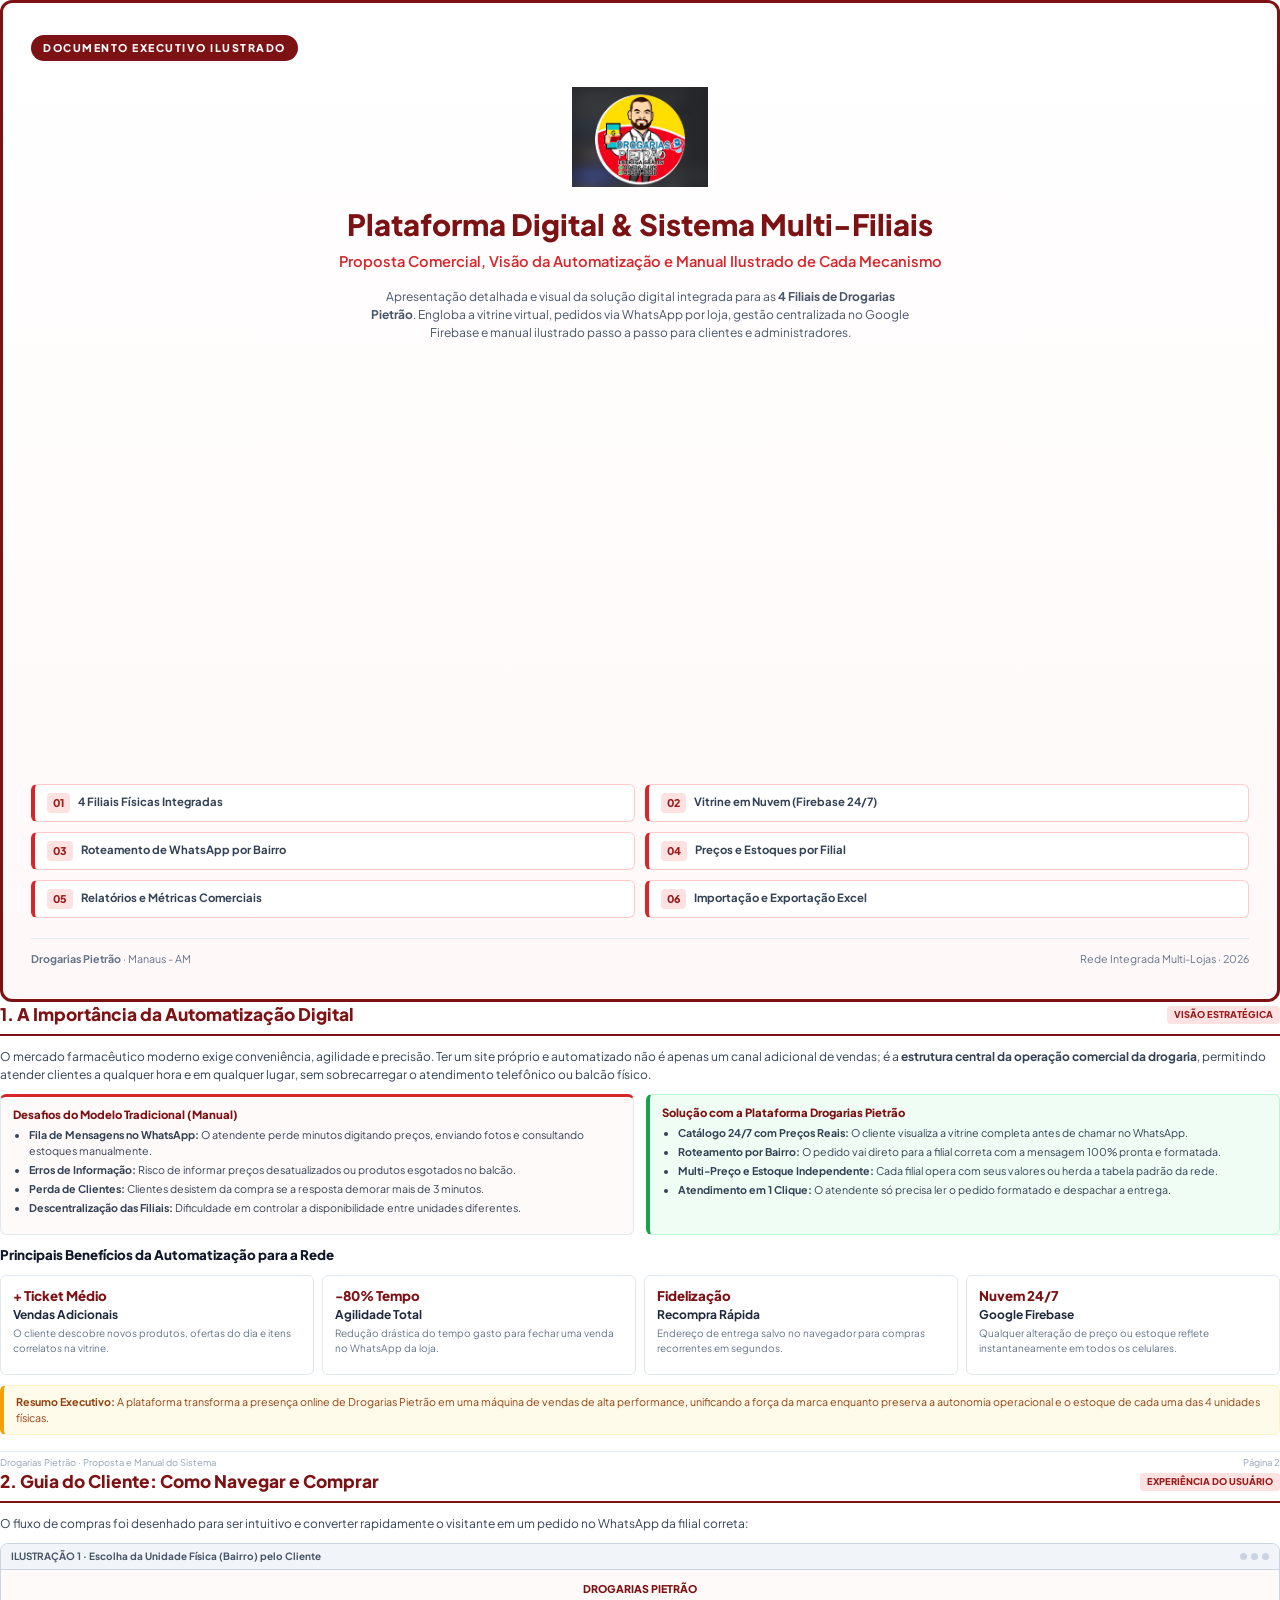
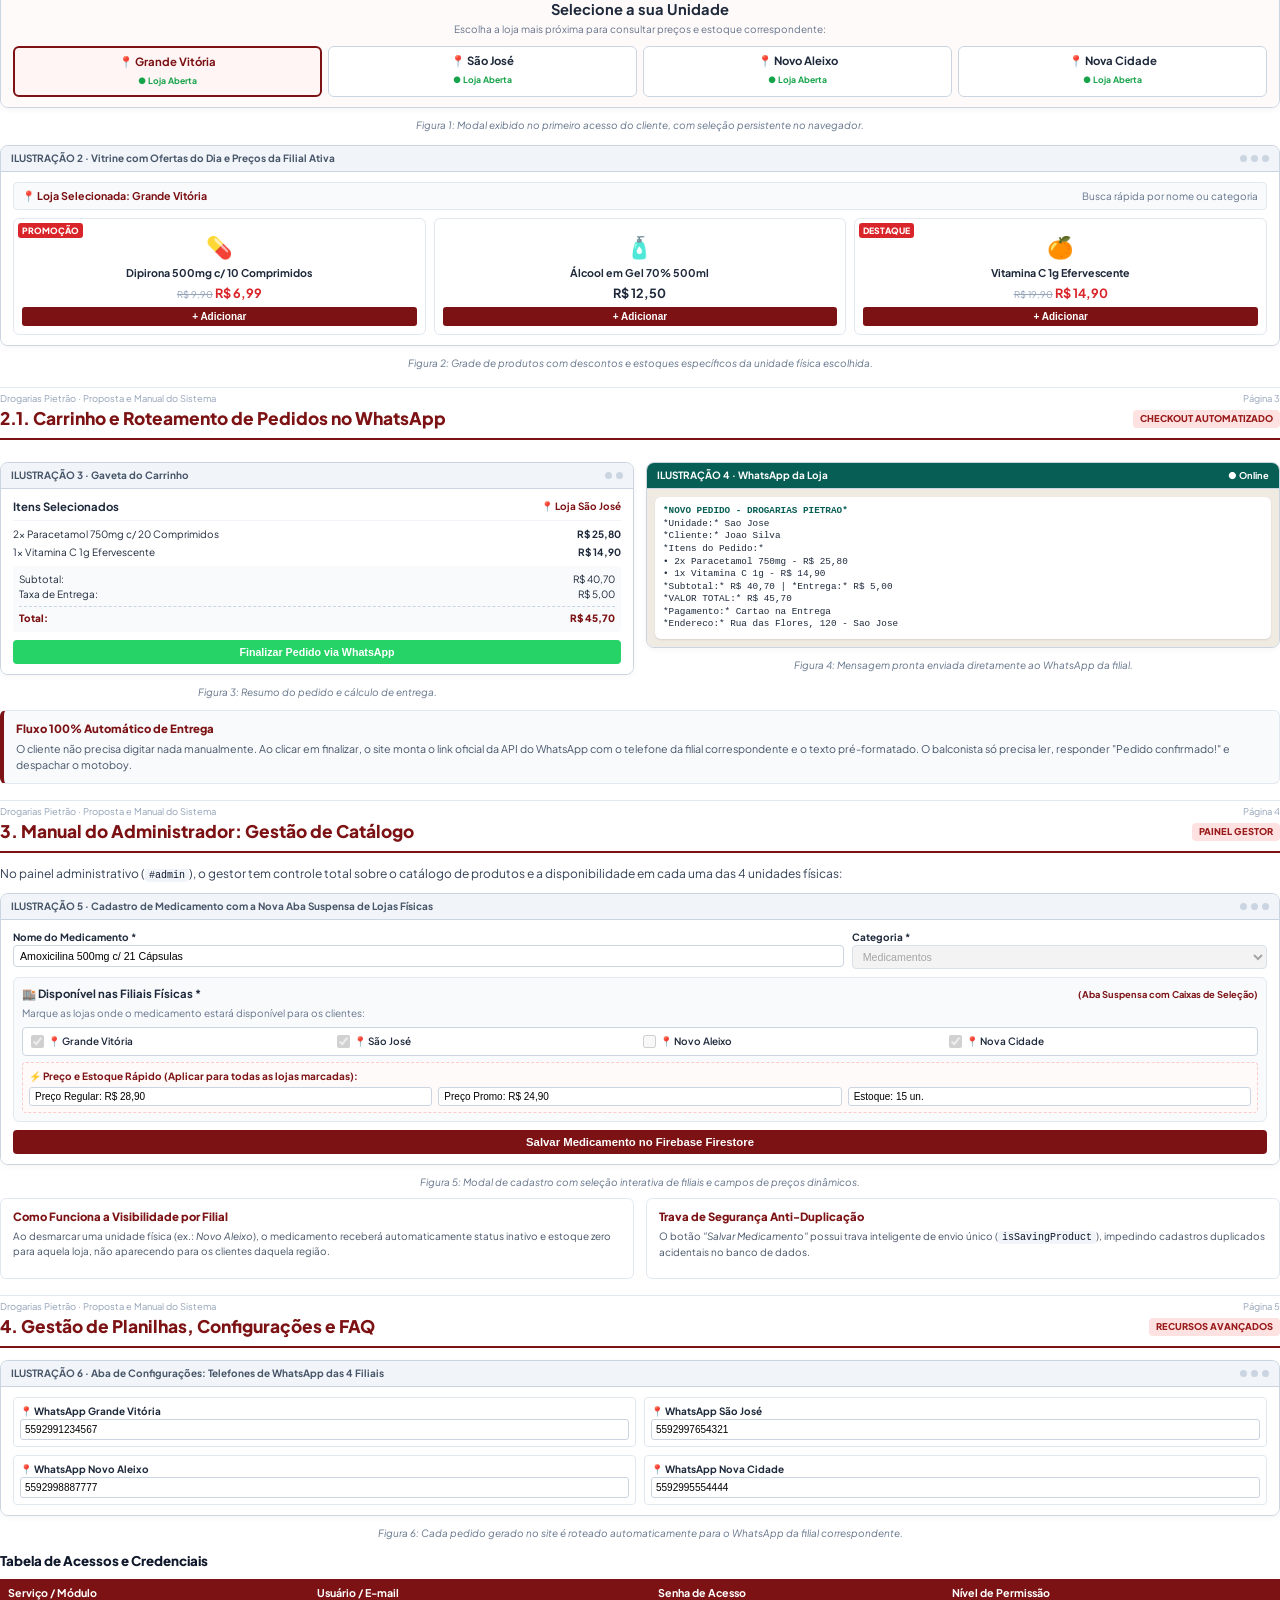
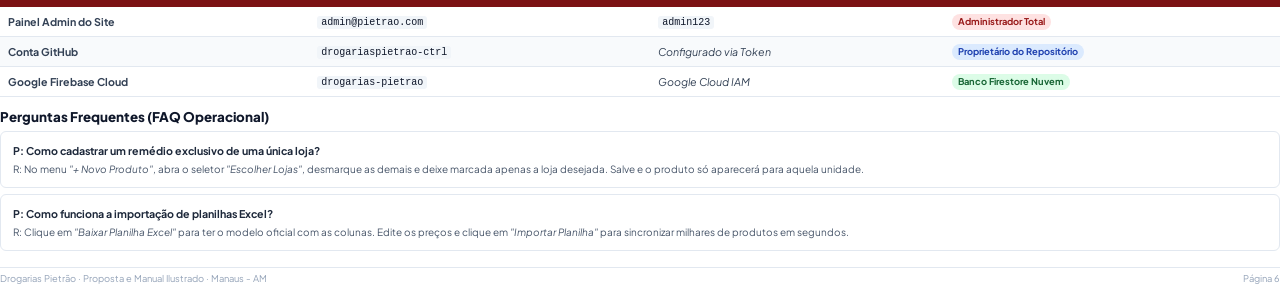
<file: PROPOSTA_E_MANUAL_DROGARIAS_PIETRAO.html>
<!DOCTYPE html>
<html lang="pt-BR">
<head>
  <meta charset="UTF-8">
  <meta http-equiv="Content-Type" content="text/html; charset=UTF-8">
  <meta name="viewport" content="width=device-width, initial-scale=1.0">
  <title>Proposta Comercial e Manual Operacional Ilustrado - Drogarias Pietrão</title>
  <style>
    @import url('https://fonts.googleapis.com/css2?family=Plus+Jakarta+Sans:wght@400;500;600;700;800&display=swap');

    @page {
      size: A4 portrait;
      margin: 12mm 12mm 12mm 12mm;
    }

    * {
      box-sizing: border-box;
      margin: 0;
      padding: 0;
    }

    body {
      font-family: 'Plus Jakarta Sans', -apple-system, BlinkMacSystemFont, 'Segoe UI', Roboto, sans-serif;
      color: #1e293b;
      background-color: #ffffff;
      line-height: 1.5;
      font-size: 9pt;
      -webkit-print-color-adjust: exact;
      print-color-adjust: exact;
    }

    .page-break {
      page-break-before: always;
    }

    .avoid-break {
      page-break-inside: avoid;
    }

    /* ==========================================================================
       CAPA EXECUTIVA
       ========================================================================== */
    .cover-container {
      min-height: 265mm;
      display: flex;
      flex-direction: column;
      justify-content: space-between;
      border: 3px solid #7c1214;
      border-radius: 12px;
      padding: 32px 28px;
      background: linear-gradient(180deg, #ffffff 0%, #fff8f8 100%);
    }

    .cover-badge {
      display: inline-block;
      background: #7c1214;
      color: #ffffff;
      font-weight: 800;
      font-size: 8pt;
      letter-spacing: 1.5px;
      text-transform: uppercase;
      padding: 5px 12px;
      border-radius: 30px;
      margin-bottom: 16px;
    }

    .cover-logo-wrap {
      text-align: center;
      margin: 10px 0 15px 0;
    }

    .cover-logo {
      max-width: 240px;
      max-height: 100px;
      object-fit: contain;
    }

    .cover-title {
      font-size: 22pt;
      font-weight: 800;
      color: #7c1214;
      line-height: 1.2;
      margin-bottom: 8px;
      text-align: center;
    }

    .cover-subtitle {
      font-size: 11pt;
      font-weight: 600;
      color: #d9252a;
      text-align: center;
      margin-bottom: 16px;
    }

    .cover-desc {
      font-size: 9pt;
      color: #475569;
      text-align: center;
      max-width: 540px;
      margin: 0 auto 20px auto;
      line-height: 1.5;
    }

    .cover-features-grid {
      display: grid;
      grid-template-columns: 1fr 1fr;
      gap: 10px;
      margin-bottom: 20px;
    }

    .cover-feature-item {
      background: #ffffff;
      border: 1px solid #fecaca;
      border-left: 4px solid #d9252a;
      padding: 8px 12px;
      border-radius: 6px;
      font-size: 8.5pt;
      font-weight: 700;
      color: #334155;
      display: flex;
      align-items: center;
      gap: 8px;
    }

    .cover-feature-item span.icon-badge {
      background: #fee2e2;
      color: #991b1b;
      font-weight: 800;
      font-size: 8pt;
      padding: 2px 6px;
      border-radius: 4px;
    }

    .cover-footer {
      border-top: 1.5px solid #e2e8f0;
      padding-top: 12px;
      display: flex;
      justify-content: space-between;
      align-items: center;
      font-size: 8pt;
      color: #64748b;
    }

    /* ==========================================================================
       ESTRUTURA DE SEÇÕES E TÍTULOS
       ========================================================================== */
    .section-header {
      border-bottom: 2.5px solid #7c1214;
      padding-bottom: 6px;
      margin-bottom: 12px;
      display: flex;
      align-items: center;
      justify-content: space-between;
    }

    .section-header h2 {
      font-size: 13pt;
      font-weight: 800;
      color: #7c1214;
      display: flex;
      align-items: center;
      gap: 6px;
    }

    .section-tag {
      background: #fee2e2;
      color: #991b1b;
      font-size: 7pt;
      font-weight: 800;
      padding: 2px 7px;
      border-radius: 4px;
      text-transform: uppercase;
    }

    h3 {
      font-size: 10pt;
      font-weight: 800;
      color: #0f172a;
      margin: 10px 0 4px 0;
    }

    p {
      margin-bottom: 8px;
      color: #334155;
      line-height: 1.5;
    }

    /* CARDS & GRIDS */
    .grid-2 {
      display: grid;
      grid-template-columns: 1fr 1fr;
      gap: 12px;
      margin: 10px 0;
    }

    .grid-4 {
      display: grid;
      grid-template-columns: repeat(4, 1fr);
      gap: 8px;
      margin: 10px 0;
    }

    .card {
      background: #ffffff;
      border: 1px solid #e2e8f0;
      border-radius: 6px;
      padding: 10px 12px;
    }

    .card-primary {
      border-top: 3px solid #d9252a;
      background: #fffafa;
    }

    .card-highlight {
      background: #f8fafc;
      border-left: 4px solid #7c1214;
    }

    .card-success {
      background: #f0fdf4;
      border: 1px solid #bbf7d0;
      border-left: 4px solid #16a34a;
    }

    .card h4 {
      font-size: 8.5pt;
      font-weight: 800;
      color: #7c1214;
      margin-bottom: 3px;
    }

    /* MOCKUPS ILUSTRATIVOS DE TELAS */
    .ui-mockup-frame {
      background: #ffffff;
      border: 1.5px solid #cbd5e1;
      border-radius: 8px;
      overflow: hidden;
      margin: 10px 0;
      box-shadow: 0 2px 6px rgba(0,0,0,0.04);
    }

    .ui-mockup-bar {
      background: #f1f5f9;
      border-bottom: 1px solid #cbd5e1;
      padding: 5px 10px;
      display: flex;
      align-items: center;
      justify-content: space-between;
      font-size: 7.5pt;
      font-weight: 700;
      color: #475569;
    }

    .ui-mockup-dots {
      display: flex;
      gap: 4px;
    }

    .ui-mockup-dot {
      width: 7px;
      height: 7px;
      border-radius: 50%;
      background: #cbd5e1;
    }

    .ui-mockup-content {
      padding: 10px 12px;
      background: #ffffff;
    }

    .ui-caption {
      font-size: 7.5pt;
      color: #64748b;
      font-style: italic;
      margin-top: 3px;
      text-align: center;
    }

    /* PASSOS NUMERADOS */
    .step-box {
      display: flex;
      gap: 10px;
      margin-bottom: 8px;
      background: #ffffff;
      border: 1px solid #e2e8f0;
      border-radius: 6px;
      padding: 8px 10px;
      align-items: flex-start;
    }

    .step-number {
      background: #7c1214;
      color: #ffffff;
      font-weight: 800;
      font-size: 9pt;
      width: 24px;
      height: 24px;
      border-radius: 50%;
      display: flex;
      align-items: center;
      justify-content: center;
      flex-shrink: 0;
    }

    .step-content {
      flex: 1;
    }

    .step-content h4 {
      font-size: 8.5pt;
      font-weight: 800;
      color: #0f172a;
      margin-bottom: 2px;
    }

    .step-content p {
      margin-bottom: 0;
      font-size: 8pt;
      color: #475569;
      line-height: 1.4;
    }

    /* TABELAS */
    table {
      width: 100%;
      border-collapse: collapse;
      margin: 8px 0;
      font-size: 8pt;
    }

    th {
      background: #7c1214;
      color: #ffffff;
      font-weight: 700;
      text-align: left;
      padding: 6px 8px;
    }

    td {
      padding: 6px 8px;
      border-bottom: 1px solid #e2e8f0;
      color: #334155;
    }

    tr:nth-child(even) td {
      background: #f8fafc;
    }

    .badge {
      display: inline-block;
      padding: 1px 6px;
      border-radius: 10px;
      font-size: 7pt;
      font-weight: 700;
    }

    .badge-red {
      background: #fee2e2;
      color: #991b1b;
    }

    .badge-green {
      background: #dcfce7;
      color: #166534;
    }

    .badge-blue {
      background: #dbeafe;
      color: #1e40af;
    }

    .callout {
      background: #fffbeb;
      border: 1px solid #fef3c7;
      border-left: 4px solid #f59e0b;
      padding: 8px 12px;
      border-radius: 6px;
      margin: 10px 0;
      font-size: 8pt;
      color: #92400e;
    }

    .callout-pro {
      background: #eff6ff;
      border: 1px solid #dbeafe;
      border-left: 4px solid #2563eb;
      padding: 8px 12px;
      border-radius: 6px;
      margin: 10px 0;
      font-size: 8pt;
      color: #1e40af;
    }

    ul {
      margin-left: 16px;
      margin-bottom: 8px;
    }

    li {
      margin-bottom: 3px;
      color: #334155;
      font-size: 8pt;
    }

    .footer-doc {
      margin-top: 16px;
      border-top: 1px solid #e2e8f0;
      padding-top: 4px;
      display: flex;
      justify-content: space-between;
      font-size: 7pt;
      color: #94a3b8;
    }

    code {
      background: #f1f5f9;
      color: #0f172a;
      padding: 1px 4px;
      border-radius: 3px;
      font-size: 7.5pt;
      font-family: Consolas, monospace;
    }
  </style>
</head>
<body>

  <!-- ==================== PÁGINA 1: CAPA ==================== -->
  <div class="cover-container avoid-break">
    <div>
      <span class="cover-badge">DOCUMENTO EXECUTIVO ILUSTRADO</span>
      <div class="cover-logo-wrap">
        <img src="LOGO PIETRAO ATUALIZADO.jfif" class="cover-logo" alt="Logo Oficial Drogarias Pietrão" onerror="this.style.display='none'" />
      </div>
      <h1 class="cover-title">Plataforma Digital &amp; Sistema Multi-Filiais</h1>
      <div class="cover-subtitle">Proposta Comercial, Visão da Automatização e Manual Ilustrado de Cada Mecanismo</div>
      <p class="cover-desc">
        Apresentação detalhada e visual da solução digital integrada para as <strong>4 Filiais de Drogarias Pietrão</strong>.
        Engloba a vitrine virtual, pedidos via WhatsApp por loja, gestão centralizada no Google Firebase e manual ilustrado passo a passo para clientes e administradores.
      </p>
    </div>

    <div>
      <div class="cover-features-grid">
        <div class="cover-feature-item"><span class="icon-badge">01</span> 4 Filiais Físicas Integradas</div>
        <div class="cover-feature-item"><span class="icon-badge">02</span> Vitrine em Nuvem (Firebase 24/7)</div>
        <div class="cover-feature-item"><span class="icon-badge">03</span> Roteamento de WhatsApp por Bairro</div>
        <div class="cover-feature-item"><span class="icon-badge">04</span> Preços e Estoques por Filial</div>
        <div class="cover-feature-item"><span class="icon-badge">05</span> Relatórios e Métricas Comerciais</div>
        <div class="cover-feature-item"><span class="icon-badge">06</span> Importação e Exportação Excel</div>
      </div>

      <div class="cover-footer">
        <div><strong>Drogarias Pietrão</strong> &middot; Manaus - AM</div>
        <div>Rede Integrada Multi-Lojas &middot; 2026</div>
      </div>
    </div>
  </div>

  <!-- ==================== PÁGINA 2: INTRODUÇÃO & AUTOMATIZAÇÃO ==================== -->
  <div class="page-break"></div>

  <div class="section-header">
    <h2>1. A Importância da Automatização Digital</h2>
    <span class="section-tag">Visão Estratégica</span>
  </div>

  <p>
    O mercado farmacêutico moderno exige conveniência, agilidade e precisão. Ter um site próprio e automatizado não é apenas um canal adicional de vendas; é a <strong>estrutura central da operação comercial da drogaria</strong>, permitindo atender clientes a qualquer hora e em qualquer lugar, sem sobrecarregar o atendimento telefônico ou balcão físico.
  </p>

  <div class="grid-2">
    <div class="card card-primary">
      <h4>Desafios do Modelo Tradicional (Manual)</h4>
      <ul>
        <li><strong>Fila de Mensagens no WhatsApp:</strong> O atendente perde minutos digitando preços, enviando fotos e consultando estoques manualmente.</li>
        <li><strong>Erros de Informação:</strong> Risco de informar preços desatualizados ou produtos esgotados no balcão.</li>
        <li><strong>Perda de Clientes:</strong> Clientes desistem da compra se a resposta demorar mais de 3 minutos.</li>
        <li><strong>Descentralização das Filiais:</strong> Dificuldade em controlar a disponibilidade entre unidades diferentes.</li>
      </ul>
    </div>

    <div class="card card-success">
      <h4>Solução com a Plataforma Drogarias Pietrão</h4>
      <ul>
        <li><strong>Catálogo 24/7 com Preços Reais:</strong> O cliente visualiza a vitrine completa antes de chamar no WhatsApp.</li>
        <li><strong>Roteamento por Bairro:</strong> O pedido vai direto para a filial correta com a mensagem 100% pronta e formatada.</li>
        <li><strong>Multi-Preço e Estoque Independente:</strong> Cada filial opera com seus valores ou herda a tabela padrão da rede.</li>
        <li><strong>Atendimento em 1 Clique:</strong> O atendente só precisa ler o pedido formatado e despachar a entrega.</li>
      </ul>
    </div>
  </div>

  <h3>Principais Benefícios da Automatização para a Rede</h3>

  <div class="grid-4">
    <div class="card">
      <div style="font-weight:800; font-size:10pt; color:#7c1214;">+ Ticket Médio</div>
      <strong>Vendas Adicionais</strong>
      <p style="font-size: 7.5pt; color: #64748b; margin-top: 2px;">O cliente descobre novos produtos, ofertas do dia e itens correlatos na vitrine.</p>
    </div>
    <div class="card">
      <div style="font-weight:800; font-size:10pt; color:#7c1214;">-80% Tempo</div>
      <strong>Agilidade Total</strong>
      <p style="font-size: 7.5pt; color: #64748b; margin-top: 2px;">Redução drástica do tempo gasto para fechar uma venda no WhatsApp da loja.</p>
    </div>
    <div class="card">
      <div style="font-weight:800; font-size:10pt; color:#7c1214;">Fidelização</div>
      <strong>Recompra Rápida</strong>
      <p style="font-size: 7.5pt; color: #64748b; margin-top: 2px;">Endereço de entrega salvo no navegador para compras recorrentes em segundos.</p>
    </div>
    <div class="card">
      <div style="font-weight:800; font-size:10pt; color:#7c1214;">Nuvem 24/7</div>
      <strong>Google Firebase</strong>
      <p style="font-size: 7.5pt; color: #64748b; margin-top: 2px;">Qualquer alteração de preço ou estoque reflete instantaneamente em todos os celulares.</p>
    </div>
  </div>

  <div class="callout">
    <strong>Resumo Executivo:</strong> A plataforma transforma a presença online de Drogarias Pietrão em uma máquina de vendas de alta performance, unificando a força da marca enquanto preserva a autonomia operacional e o estoque de cada uma das 4 unidades físicas.
  </div>

  <div class="footer-doc">
    <span>Drogarias Pietrão &middot; Proposta e Manual do Sistema</span>
    <span>Página 2</span>
  </div>

  <!-- ==================== PÁGINA 3: GUIA DO CLIENTE COM ILUSTRAÇÕES ==================== -->
  <div class="page-break"></div>

  <div class="section-header">
    <h2>2. Guia do Cliente: Como Navegar e Comprar</h2>
    <span class="section-tag">Experiência do Usuário</span>
  </div>

  <p>O fluxo de compras foi desenhado para ser intuitivo e converter rapidamente o visitante em um pedido no WhatsApp da filial correta:</p>

  <!-- ILUSTRAÇÃO 1: MODAL DE FILIAIS -->
  <div class="ui-mockup-frame avoid-break">
    <div class="ui-mockup-bar">
      <span>ILUSTRAÇÃO 1 &middot; Escolha da Unidade Física (Bairro) pelo Cliente</span>
      <div class="ui-mockup-dots"><div class="ui-mockup-dot"></div><div class="ui-mockup-dot"></div><div class="ui-mockup-dot"></div></div>
    </div>
    <div class="ui-mockup-content" style="background:#fffafa;">
      <div style="text-align: center; margin-bottom: 8px;">
        <span style="font-size: 8pt; font-weight:800; color:#7c1214; text-transform:uppercase;">Drogarias Pietrão</span>
        <strong style="display:block; font-size: 11pt; color:#1e293b;">Selecione a sua Unidade</strong>
        <span style="font-size: 7.5pt; color:#64748b;">Escolha a loja mais próxima para consultar preços e estoque correspondente:</span>
      </div>
      <div style="display: grid; grid-template-columns: repeat(4, 1fr); gap: 6px;">
        <div style="border: 2px solid #7c1214; background: #fff5f5; border-radius: 6px; padding: 6px; text-align: center;">
          <strong style="color: #7c1214; font-size: 8.5pt; display: block;">📍 Grande Vitória</strong>
          <span style="font-size: 6.5pt; color: #16a34a; font-weight:700;">● Loja Aberta</span>
        </div>
        <div style="border: 1px solid #cbd5e1; background: #ffffff; border-radius: 6px; padding: 6px; text-align: center;">
          <strong style="color: #1e293b; font-size: 8.5pt; display: block;">📍 São José</strong>
          <span style="font-size: 6.5pt; color: #16a34a; font-weight:700;">● Loja Aberta</span>
        </div>
        <div style="border: 1px solid #cbd5e1; background: #ffffff; border-radius: 6px; padding: 6px; text-align: center;">
          <strong style="color: #1e293b; font-size: 8.5pt; display: block;">📍 Novo Aleixo</strong>
          <span style="font-size: 6.5pt; color: #16a34a; font-weight:700;">● Loja Aberta</span>
        </div>
        <div style="border: 1px solid #cbd5e1; background: #ffffff; border-radius: 6px; padding: 6px; text-align: center;">
          <strong style="color: #1e293b; font-size: 8.5pt; display: block;">📍 Nova Cidade</strong>
          <span style="font-size: 6.5pt; color: #16a34a; font-weight:700;">● Loja Aberta</span>
        </div>
      </div>
    </div>
  </div>
  <div class="ui-caption">Figura 1: Modal exibido no primeiro acesso do cliente, com seleção persistente no navegador.</div>

  <!-- ILUSTRAÇÃO 2: VITRINE DA LOJA -->
  <div class="ui-mockup-frame avoid-break" style="margin-top: 12px;">
    <div class="ui-mockup-bar">
      <span>ILUSTRAÇÃO 2 &middot; Vitrine com Ofertas do Dia e Preços da Filial Ativa</span>
      <div class="ui-mockup-dots"><div class="ui-mockup-dot"></div><div class="ui-mockup-dot"></div><div class="ui-mockup-dot"></div></div>
    </div>
    <div class="ui-mockup-content">
      <div style="display: flex; justify-content: space-between; align-items: center; margin-bottom: 8px; background: #f8fafc; padding: 5px 8px; border-radius: 4px; border: 1px solid #e2e8f0;">
        <span style="font-size: 8pt; font-weight: 700; color: #7c1214;">📍 Loja Selecionada: <strong>Grande Vitória</strong></span>
        <span style="font-size: 7.5pt; color: #64748b;">Busca rápida por nome ou categoria</span>
      </div>
      <div style="display: grid; grid-template-columns: repeat(3, 1fr); gap: 8px;">
        <div style="border: 1px solid #e2e8f0; border-radius: 6px; padding: 8px; text-align: center; position: relative;">
          <span style="position: absolute; top: 4px; left: 4px; background: #d9252a; color: #fff; font-size: 6.5pt; font-weight: 800; padding: 1px 4px; border-radius: 3px;">PROMOÇÃO</span>
          <div style="font-size: 16pt; margin: 4px 0;">💊</div>
          <strong style="font-size: 8pt; display: block; color: #1e293b; line-height: 1.2;">Dipirona 500mg c/ 10 Comprimidos</strong>
          <div style="margin: 4px 0;"><span style="font-size: 7pt; text-decoration: line-through; color: #94a3b8;">R$ 9,90</span> <strong style="font-size: 9.5pt; color: #d9252a;">R$ 6,99</strong></div>
          <button style="width: 100%; background: #7c1214; color: #fff; border: none; padding: 4px; border-radius: 3px; font-size: 7.5pt; font-weight: 700;">+ Adicionar</button>
        </div>
        <div style="border: 1px solid #e2e8f0; border-radius: 6px; padding: 8px; text-align: center;">
          <div style="font-size: 16pt; margin: 4px 0;">🧴</div>
          <strong style="font-size: 8pt; display: block; color: #1e293b; line-height: 1.2;">Álcool em Gel 70% 500ml</strong>
          <div style="margin: 4px 0;"><strong style="font-size: 9.5pt; color: #1e293b;">R$ 12,50</strong></div>
          <button style="width: 100%; background: #7c1214; color: #fff; border: none; padding: 4px; border-radius: 3px; font-size: 7.5pt; font-weight: 700;">+ Adicionar</button>
        </div>
        <div style="border: 1px solid #e2e8f0; border-radius: 6px; padding: 8px; text-align: center; position: relative;">
          <span style="position: absolute; top: 4px; left: 4px; background: #d9252a; color: #fff; font-size: 6.5pt; font-weight: 800; padding: 1px 4px; border-radius: 3px;">DESTAQUE</span>
          <div style="font-size: 16pt; margin: 4px 0;">🍊</div>
          <strong style="font-size: 8pt; display: block; color: #1e293b; line-height: 1.2;">Vitamina C 1g Efervescente</strong>
          <div style="margin: 4px 0;"><span style="font-size: 7pt; text-decoration: line-through; color: #94a3b8;">R$ 19,90</span> <strong style="font-size: 9.5pt; color: #d9252a;">R$ 14,90</strong></div>
          <button style="width: 100%; background: #7c1214; color: #fff; border: none; padding: 4px; border-radius: 3px; font-size: 7.5pt; font-weight: 700;">+ Adicionar</button>
        </div>
      </div>
    </div>
  </div>
  <div class="ui-caption">Figura 2: Grade de produtos com descontos e estoques específicos da unidade física escolhida.</div>

  <div class="footer-doc">
    <span>Drogarias Pietrão &middot; Proposta e Manual do Sistema</span>
    <span>Página 3</span>
  </div>

  <!-- ==================== PÁGINA 4: CARRINHO E WHATSAPP ==================== -->
  <div class="page-break"></div>

  <div class="section-header">
    <h2>2.1. Carrinho e Roteamento de Pedidos no WhatsApp</h2>
    <span class="section-tag">Checkout Automatizado</span>
  </div>

  <div class="grid-2">
    <!-- ILUSTRAÇÃO 3: CARRINHO -->
    <div>
      <div class="ui-mockup-frame avoid-break">
        <div class="ui-mockup-bar">
          <span>ILUSTRAÇÃO 3 &middot; Gaveta do Carrinho</span>
          <div class="ui-mockup-dots"><div class="ui-mockup-dot"></div><div class="ui-mockup-dot"></div></div>
        </div>
        <div class="ui-mockup-content">
          <div style="border-bottom: 1px solid #f1f5f9; padding-bottom: 4px; margin-bottom: 6px; display: flex; justify-content: space-between;">
            <strong style="font-size: 8.5pt; color: #1e293b;">Itens Selecionados</strong>
            <span style="font-size: 7.5pt; color: #7c1214; font-weight:700;">📍 Loja São José</span>
          </div>
          <div style="font-size: 7.5pt; margin-bottom: 6px;">
            <div style="display: flex; justify-content: space-between; margin-bottom: 3px;">
              <span>2x Paracetamol 750mg c/ 20 Comprimidos</span>
              <strong>R$ 25,80</strong>
            </div>
            <div style="display: flex; justify-content: space-between;">
              <span>1x Vitamina C 1g Efervescente</span>
              <strong>R$ 14,90</strong>
            </div>
          </div>
          <div style="background: #f8fafc; border-radius: 4px; padding: 6px; font-size: 7.5pt; margin-bottom: 8px;">
            <div style="display:flex; justify-content:space-between;"><span>Subtotal:</span> <span>R$ 40,70</span></div>
            <div style="display:flex; justify-content:space-between;"><span>Taxa de Entrega:</span> <span>R$ 5,00</span></div>
            <div style="display:flex; justify-content:space-between; font-weight:800; color:#7c1214; border-top:1px dashed #cbd5e1; padding-top:4px; margin-top:4px;">
              <span>Total:</span> <span>R$ 45,70</span>
            </div>
          </div>
          <button style="width:100%; background:#25d366; color:#fff; border:none; padding:6px; border-radius:4px; font-size:8pt; font-weight:800; cursor:pointer;">
            Finalizar Pedido via WhatsApp
          </button>
        </div>
      </div>
      <div class="ui-caption">Figura 3: Resumo do pedido e cálculo de entrega.</div>
    </div>

    <!-- ILUSTRAÇÃO 4: MENSAGEM NO WHATSAPP -->
    <div>
      <div class="ui-mockup-frame avoid-break">
        <div class="ui-mockup-bar" style="background: #075e54; color: #ffffff;">
          <span>ILUSTRAÇÃO 4 &middot; WhatsApp da Loja</span>
          <span style="font-size: 7pt;">● Online</span>
        </div>
        <div class="ui-mockup-content" style="background: #efeae2; padding: 8px;">
          <div style="background: #ffffff; border-radius: 6px; padding: 8px; font-size: 7pt; font-family: Consolas, monospace; line-height: 1.35; box-shadow: 0 1px 2px rgba(0,0,0,0.1);">
            <strong style="color:#075e54;">*NOVO PEDIDO - DROGARIAS PIETRAO*</strong><br>
            *Unidade:* Sao Jose<br>
            *Cliente:* Joao Silva<br>
            *Itens do Pedido:*<br>
            &bull; 2x Paracetamol 750mg - R$ 25,80<br>
            &bull; 1x Vitamina C 1g - R$ 14,90<br>
            *Subtotal:* R$ 40,70 | *Entrega:* R$ 5,00<br>
            *VALOR TOTAL:* R$ 45,70<br>
            *Pagamento:* Cartao na Entrega<br>
            *Endereco:* Rua das Flores, 120 - Sao Jose
          </div>
        </div>
      </div>
      <div class="ui-caption">Figura 4: Mensagem pronta enviada diretamente ao WhatsApp da filial.</div>
    </div>
  </div>

  <div class="card card-highlight avoid-break" style="margin-top: 10px;">
    <h4>Fluxo 100% Automático de Entrega</h4>
    <p style="font-size: 8pt; color: #475569; margin: 0;">
      O cliente não precisa digitar nada manualmente. Ao clicar em finalizar, o site monta o link oficial da API do WhatsApp com o telefone da filial correspondente e o texto pré-formatado. O balconista só precisa ler, responder "Pedido confirmado!" e despachar o motoboy.
    </p>
  </div>

  <div class="footer-doc">
    <span>Drogarias Pietrão &middot; Proposta e Manual do Sistema</span>
    <span>Página 4</span>
  </div>

  <!-- ==================== PÁGINA 5: MANUAL DO ADMIN (CADASTRO E DROPDOWN) ==================== -->
  <div class="page-break"></div>

  <div class="section-header">
    <h2>3. Manual do Administrador: Gestão de Catálogo</h2>
    <span class="section-tag">Painel Gestor</span>
  </div>

  <p>
    No painel administrativo (<code>#admin</code>), o gestor tem controle total sobre o catálogo de produtos e a disponibilidade em cada uma das 4 unidades físicas:
  </p>

  <!-- ILUSTRAÇÃO 5: MODAL DE CADASTRO COM O NOVO MENU SUSPENSO -->
  <div class="ui-mockup-frame avoid-break">
    <div class="ui-mockup-bar">
      <span>ILUSTRAÇÃO 5 &middot; Cadastro de Medicamento com a Nova Aba Suspensa de Lojas Físicas</span>
      <div class="ui-mockup-dots"><div class="ui-mockup-dot"></div><div class="ui-mockup-dot"></div><div class="ui-mockup-dot"></div></div>
    </div>
    <div class="ui-mockup-content">
      <div style="display: grid; grid-template-columns: 2fr 1fr; gap: 8px; margin-bottom: 8px;">
        <div>
          <label style="font-size: 7.5pt; font-weight: 700; display: block;">Nome do Medicamento *</label>
          <input style="width: 100%; padding: 4px 6px; border: 1px solid #cbd5e1; border-radius: 4px; font-size: 8pt;" value="Amoxicilina 500mg c/ 21 Cápsulas" readonly />
        </div>
        <div>
          <label style="font-size: 7.5pt; font-weight: 700; display: block;">Categoria *</label>
          <select style="width: 100%; padding: 4px 6px; border: 1px solid #cbd5e1; border-radius: 4px; font-size: 8pt;" disabled><option>Medicamentos</option></select>
        </div>
      </div>

      <!-- SEÇÃO DE FILIAIS COM O MENU SUSPENSO -->
      <div style="background: #f8fafc; border: 1.5px solid #e2e8f0; border-radius: 6px; padding: 8px; margin-bottom: 8px;">
        <div style="display: flex; justify-content: space-between; align-items: center; margin-bottom: 3px;">
          <strong style="font-size: 8.5pt; color: #1e293b;">🏬 Disponível nas Filiais Físicas *</strong>
          <span style="font-size: 7pt; color: #7c1214; font-weight: 700;">(Aba Suspensa com Caixas de Seleção)</span>
        </div>
        <small style="color: #64748b; font-size: 7.5pt; display: block; margin-bottom: 6px;">Marque as lojas onde o medicamento estará disponível para os clientes:</small>

        <!-- Dropdown aberto com caixas de seleção -->
        <div style="border: 1px solid #cbd5e1; border-radius: 4px; padding: 6px 8px; background: #ffffff; margin-bottom: 6px;">
          <div style="display: grid; grid-template-columns: repeat(4, 1fr); gap: 6px; font-size: 7.5pt; font-weight: 600;">
            <label style="display:flex; align-items:center; gap:4px;"><input type="checkbox" checked disabled> 📍 Grande Vitória</label>
            <label style="display:flex; align-items:center; gap:4px;"><input type="checkbox" checked disabled> 📍 São José</label>
            <label style="display:flex; align-items:center; gap:4px;"><input type="checkbox" disabled> 📍 Novo Aleixo</label>
            <label style="display:flex; align-items:center; gap:4px;"><input type="checkbox" checked disabled> 📍 Nova Cidade</label>
          </div>
        </div>

        <!-- Preenchimento Rápido -->
        <div style="background: #fffafa; border: 1px dashed #fecaca; border-radius: 4px; padding: 6px; font-size: 7.5pt;">
          <strong style="color: #7c1214;">⚡ Preço e Estoque Rápido (Aplicar para todas as lojas marcadas):</strong>
          <div style="display: grid; grid-template-columns: 1fr 1fr 1fr; gap: 6px; margin-top: 3px;">
            <input style="padding: 3px 5px; border: 1px solid #cbd5e1; border-radius: 3px; font-size: 7.5pt;" value="Preço Regular: R$ 28,90" readonly />
            <input style="padding: 3px 5px; border: 1px solid #cbd5e1; border-radius: 3px; font-size: 7.5pt;" value="Preço Promo: R$ 24,90" readonly />
            <input style="padding: 3px 5px; border: 1px solid #cbd5e1; border-radius: 3px; font-size: 7.5pt;" value="Estoque: 15 un." readonly />
          </div>
        </div>
      </div>

      <button style="width: 100%; background: #7c1214; color: #ffffff; border: none; padding: 6px; border-radius: 4px; font-size: 8.5pt; font-weight: 800;">
        Salvar Medicamento no Firebase Firestore
      </button>
    </div>
  </div>
  <div class="ui-caption">Figura 5: Modal de cadastro com seleção interativa de filiais e campos de preços dinâmicos.</div>

  <div class="grid-2" style="margin-top: 8px;">
    <div class="card">
      <h4>Como Funciona a Visibilidade por Filial</h4>
      <p style="font-size: 7.5pt; color: #475569;">
        Ao desmarcar uma unidade física (ex.: <em>Novo Aleixo</em>), o medicamento receberá automaticamente status inativo e estoque zero para aquela loja, não aparecendo para os clientes daquela região.
      </p>
    </div>
    <div class="card">
      <h4>Trava de Segurança Anti-Duplicação</h4>
      <p style="font-size: 7.5pt; color: #475569;">
        O botão <em>"Salvar Medicamento"</em> possui trava inteligente de envio único (<code>isSavingProduct</code>), impedindo cadastros duplicados acidentais no banco de dados.
      </p>
    </div>
  </div>

  <div class="footer-doc">
    <span>Drogarias Pietrão &middot; Proposta e Manual do Sistema</span>
    <span>Página 5</span>
  </div>

  <!-- ==================== PÁGINA 6: EXCEL, CONFIGURAÇÕES E FAQ ==================== -->
  <div class="page-break"></div>

  <div class="section-header">
    <h2>4. Gestão de Planilhas, Configurações e FAQ</h2>
    <span class="section-tag">Recursos Avançados</span>
  </div>

  <!-- ILUSTRAÇÃO 6: CONFIGURAÇÕES E WHATSAPP DAS 4 FILIAIS -->
  <div class="ui-mockup-frame avoid-break">
    <div class="ui-mockup-bar">
      <span>ILUSTRAÇÃO 6 &middot; Aba de Configurações: Telefones de WhatsApp das 4 Filiais</span>
      <div class="ui-mockup-dots"><div class="ui-mockup-dot"></div><div class="ui-mockup-dot"></div><div class="ui-mockup-dot"></div></div>
    </div>
    <div class="ui-mockup-content">
      <div style="display: grid; grid-template-columns: 1fr 1fr; gap: 8px; font-size: 7.5pt;">
        <div style="border: 1px solid #e2e8f0; border-radius: 4px; padding: 6px;">
          <label style="font-weight: 700; display: block; color: #1e293b;">📍 WhatsApp Grande Vitória</label>
          <input style="width: 100%; padding: 4px; border: 1px solid #cbd5e1; border-radius: 3px; font-size: 7.5pt;" value="5592991234567" readonly />
        </div>
        <div style="border: 1px solid #e2e8f0; border-radius: 4px; padding: 6px;">
          <label style="font-weight: 700; display: block; color: #1e293b;">📍 WhatsApp São José</label>
          <input style="width: 100%; padding: 4px; border: 1px solid #cbd5e1; border-radius: 3px; font-size: 7.5pt;" value="5592997654321" readonly />
        </div>
        <div style="border: 1px solid #e2e8f0; border-radius: 4px; padding: 6px;">
          <label style="font-weight: 700; display: block; color: #1e293b;">📍 WhatsApp Novo Aleixo</label>
          <input style="width: 100%; padding: 4px; border: 1px solid #cbd5e1; border-radius: 3px; font-size: 7.5pt;" value="5592998887777" readonly />
        </div>
        <div style="border: 1px solid #e2e8f0; border-radius: 4px; padding: 6px;">
          <label style="font-weight: 700; display: block; color: #1e293b;">📍 WhatsApp Nova Cidade</label>
          <input style="width: 100%; padding: 4px; border: 1px solid #cbd5e1; border-radius: 3px; font-size: 7.5pt;" value="5592995554444" readonly />
        </div>
      </div>
    </div>
  </div>
  <div class="ui-caption">Figura 6: Cada pedido gerado no site é roteado automaticamente para o WhatsApp da filial correspondente.</div>

  <h3>Tabela de Acessos e Credenciais</h3>
  <table>
    <thead>
      <tr>
        <th>Serviço / Módulo</th>
        <th>Usuário / E-mail</th>
        <th>Senha de Acesso</th>
        <th>Nível de Permissão</th>
      </tr>
    </thead>
    <tbody>
      <tr>
        <td><strong>Painel Admin do Site</strong></td>
        <td><code>admin@pietrao.com</code></td>
        <td><code>admin123</code></td>
        <td><span class="badge badge-red">Administrador Total</span></td>
      </tr>
      <tr>
        <td><strong>Conta GitHub</strong></td>
        <td><code>drogariaspietrao-ctrl</code></td>
        <td><em>Configurado via Token</em></td>
        <td><span class="badge badge-blue">Proprietário do Repositório</span></td>
      </tr>
      <tr>
        <td><strong>Google Firebase Cloud</strong></td>
        <td><code>drogarias-pietrao</code></td>
        <td><em>Google Cloud IAM</em></td>
        <td><span class="badge badge-green">Banco Firestore Nuvem</span></td>
      </tr>
    </tbody>
  </table>

  <h3>Perguntas Frequentes (FAQ Operacional)</h3>

  <div class="card" style="margin-bottom: 6px;">
    <strong style="font-size: 8pt;">P: Como cadastrar um remédio exclusivo de uma única loja?</strong>
    <p style="font-size: 7.5pt; color: #475569; margin: 2px 0 0 0;">
      R: No menu <em>"+ Novo Produto"</em>, abra o seletor <em>"Escolher Lojas"</em>, desmarque as demais e deixe marcada apenas a loja desejada. Salve e o produto só aparecerá para aquela unidade.
    </p>
  </div>

  <div class="card">
    <strong style="font-size: 8pt;">P: Como funciona a importação de planilhas Excel?</strong>
    <p style="font-size: 7.5pt; color: #475569; margin: 2px 0 0 0;">
      R: Clique em <em>"Baixar Planilha Excel"</em> para ter o modelo oficial com as colunas. Edite os preços e clique em <em>"Importar Planilha"</em> para sincronizar milhares de produtos em segundos.
    </p>
  </div>

  <div class="footer-doc">
    <span>Drogarias Pietrão &middot; Proposta e Manual Ilustrado &middot; Manaus - AM</span>
    <span>Página 6</span>
  </div>

</body>
</html>
</file>
